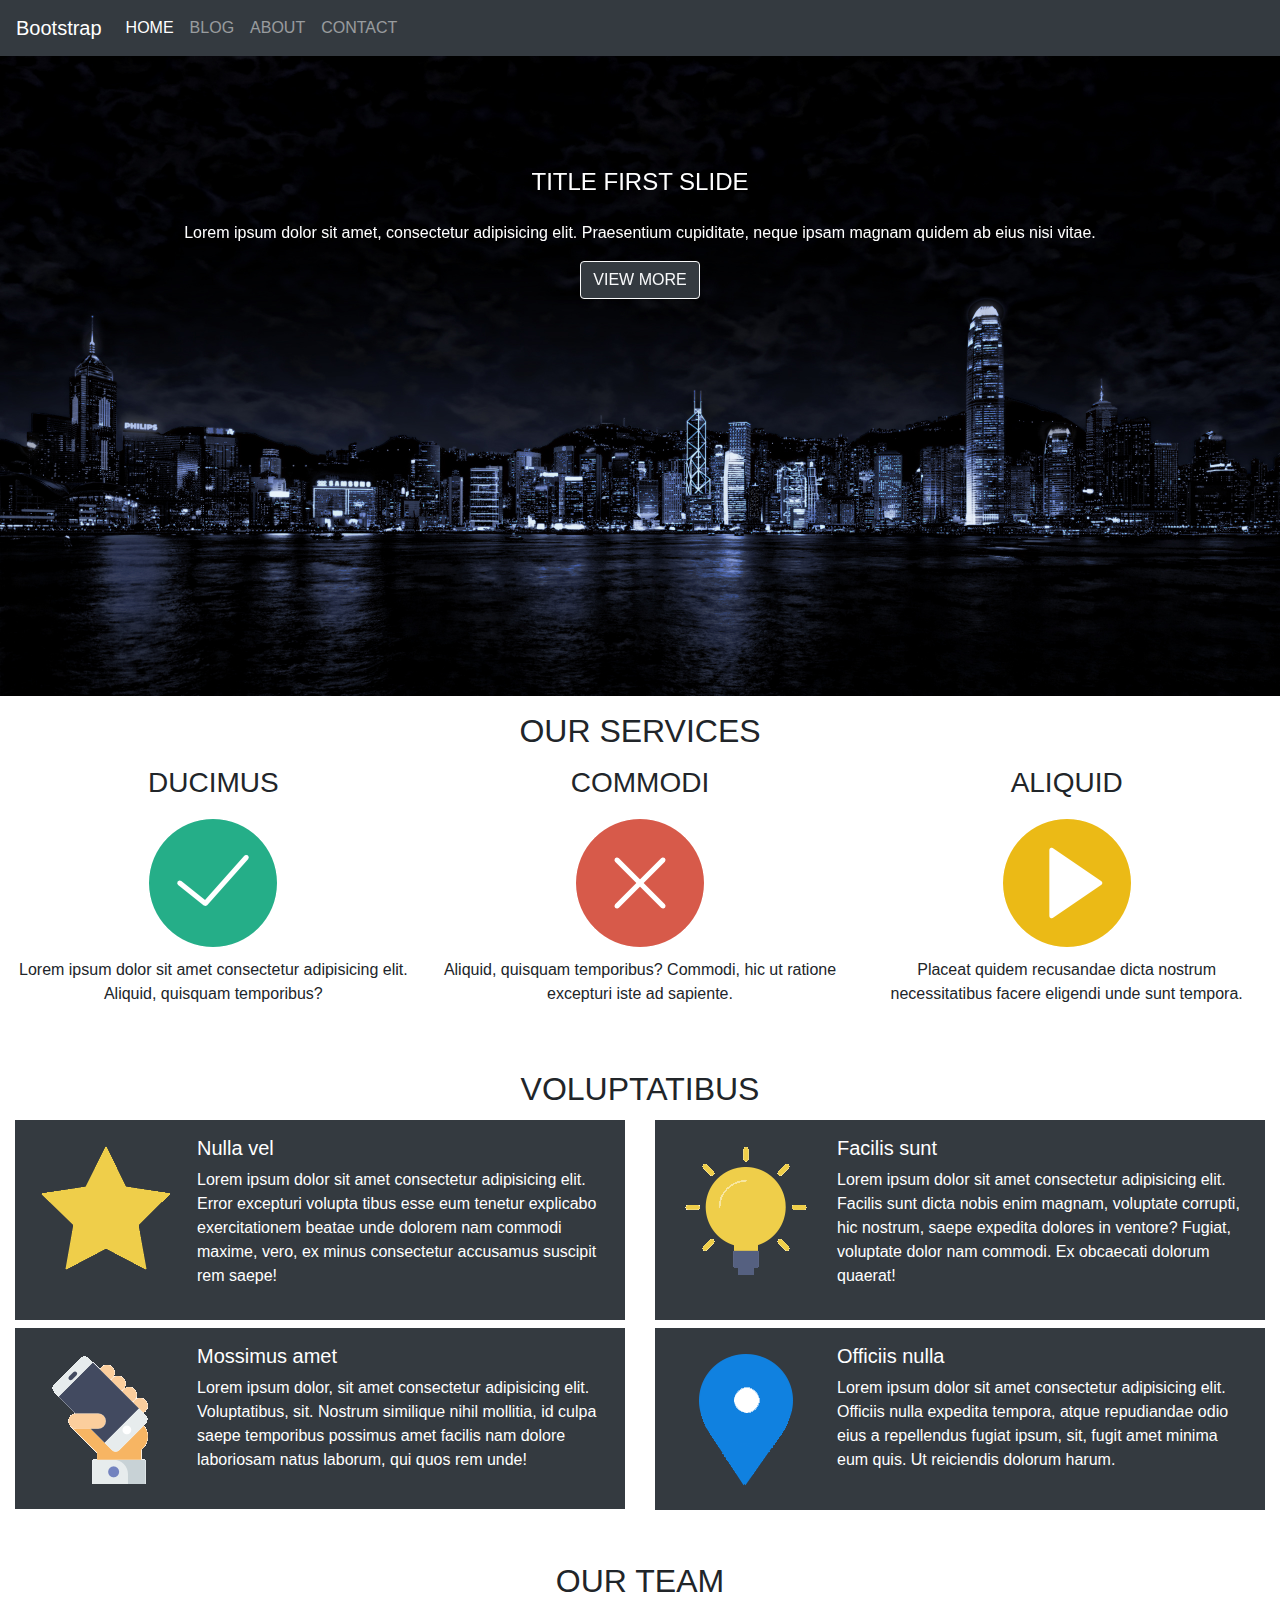
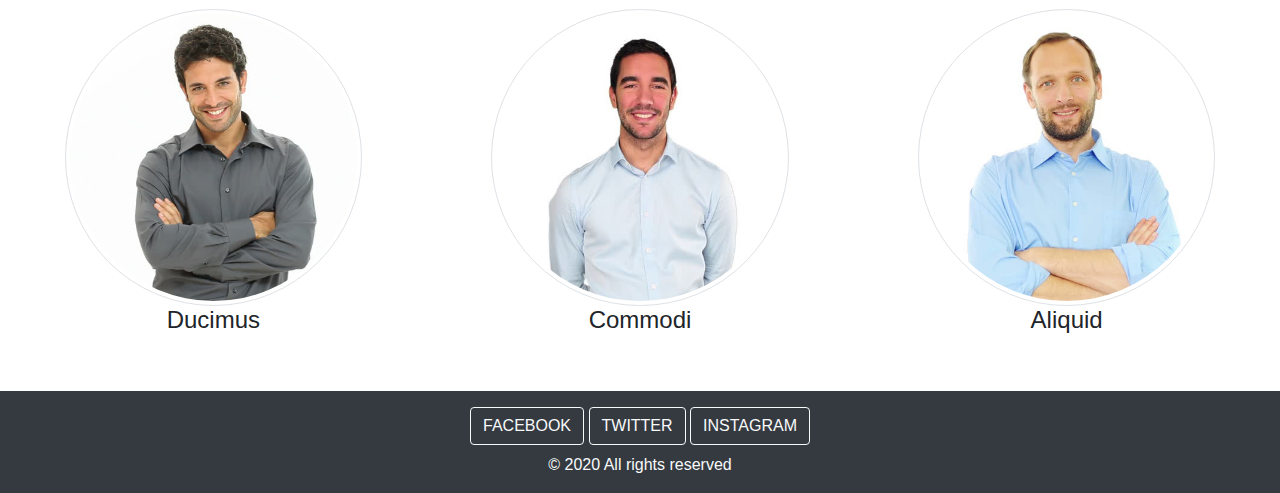
<file: bootstrap/practic_12_to_give/index.html>
<!DOCTYPE html>
<html lang="en">
<head>
    <meta charset="UTF-8">
    <meta name="viewport" content="width=device-width, initial-scale=1.0">
    <title>Bootstrap</title>
    <link rel="stylesheet" href="css/bootstrap.min.css">
    <!-- стилевой файл проекта подключаем после стилевого файла фреймворка -->
    <link rel="stylesheet" href="css/style.css">
</head>
<body>
<div class="container-fluid">
    <div class="row">
        <nav class="col navbar navbar-expand-md navbar-dark bg-dark">
            <a class="navbar-brand" href="#">Bootstrap</a>
            <button class="navbar-toggler" type="button" data-toggle="collapse" data-target="#navbar" aria-controls="navbar" aria-expanded="false" aria-label="navigation">
                <span class="navbar-toggler-icon"></span>
            </button>
            <div class="collapse navbar-collapse" id="navbar">
                <div class="navbar-nav text-uppercase">
                    <!-- добавляем класс active к пункту меню текущей страницы -->
                    <a class="nav-link active" href="#">Home</a>
                    <a class="nav-link" href="blog.html">Blog</a>
                    <a class="nav-link" href="about.html">About</a>
                    <a class="nav-link" href="contact.html">Contact</a>
                </div>
            </div>
        </nav>
        </div>
</div>

<div class="container-fluid"> 
    <div class="row header_bg">
    <div class="col pt-5">
    <div id="slides" class="carousel slide" data-ride="carousel">
        <div class="carousel-inner text-center text-white mt-md-5">
            <div class="carousel-item active">
                <h4 class="py-3 text-uppercase">Title first slide</h4>
                <p class="d-none d-sm-block">Lorem ipsum dolor sit amet, consectetur adipisicing elit. Praesentium cupiditate, neque ipsam magnam quidem ab eius nisi vitae.</p>
                <button class="btn btn-light text-light bg-dark text-uppercase">View More</button>
            </div>
            <div class="carousel-item">
                <h4 class="py-3 text-uppercase">Title second slide</h4>
                <p class="d-none d-sm-block">Praesentium cupiditate, neque ipsam magnam quidem ab eius nisi vitae. Obcaecati ducimus est facere nostrum in illo nihil a accusamus iusto.</p>
                <button class="btn btn-light text-light bg-dark text-uppercase">View More</button>
            </div>
            <div class="carousel-item">
                <h4 class="py-3 text-uppercase">Title third slide</h4>
                <p class="d-none d-sm-block">Obcaecati ducimus est facere nostrum in illo nihil a accusamus iusto. Lorem ipsum dolor sit amet, consectetur adipisicing elit.</p>
                <button class="btn btn-light text-light bg-dark text-uppercase">View More</button>
            </div>
        </div>
    </div>
    </div>
    </div>
</div>

<div class="container-fluid"> 
    <div class="row mt-3">
        <div class="col">
            <h2 class="text-center text-uppercase">Our services</h2>
        </div>
    </div>
    <div class="row row-cols-1 row-cols-md-3 mt-2">
    <div class="col text-center">
        <h3 class=" text-uppercase">Ducimus</h3>
        <img class="d-none d-md-block mx-auto" src="images/icon_01.png" alt="">
        <p>Lorem ipsum dolor sit amet consectetur adipisicing elit. Aliquid, quisquam temporibus? </p>
    </div>
    <div class="col text-center">
        <h3 class=" text-uppercase">Commodi</h3>
        <img class="d-none d-md-block mx-auto" src="images/icon_02.png" alt="">
        <p>Aliquid, quisquam temporibus? Commodi, hic ut ratione excepturi iste ad sapiente.</p>
    </div>
    <div class="col text-center">
        <h3 class=" text-uppercase">Aliquid</h3>
        <img class="d-none d-md-block mx-auto" src="images/icon_03.png" alt="">
        <p>Placeat quidem recusandae dicta nostrum necessitatibus facere eligendi unde sunt tempora.</p>
    </div>
    </div>
</div>

<div class="container-fluid mt-5"> 
    <div class="row">
        <div class="col">
            <h2 class="text-center text-uppercase">Voluptatibus</h2>
        </div>
    </div>
    <div class="row row-cols-1 row-cols-md-2">
    <div class="col">
        <div class="media bg-dark text-white p-3 my-1">
            <img src="images/icon_04.png" class="mr-3" alt="...">
            <div class="media-body">
              <h5 class="mt-0">Nulla vel</h5>
              <p>Lorem ipsum dolor sit amet consectetur adipisicing elit. Error excepturi volupta tibus esse eum tenetur explicabo exercitationem beatae unde dolorem nam commodi maxime, vero, ex minus consectetur accusamus suscipit rem saepe!</p>
            </div>
          </div>
    </div>
    <div class="col">
        <div class="media bg-dark text-white p-3 my-1">
            <img src="images/icon_05.png" class="mr-3" alt="...">
            <div class="media-body">
              <h5 class="mt-0">Facilis sunt</h5>
              <p>Lorem ipsum dolor sit amet consectetur adipisicing elit. Facilis sunt dicta nobis enim magnam, voluptate corrupti, hic nostrum, saepe expedita dolores in ventore? Fugiat, voluptate dolor nam commodi. Ex obcaecati dolorum quaerat!</p>
            </div>
          </div>
    </div>
    <div class="col">
        <div class="media bg-dark text-white p-3 my-1">
            <img src="images/icon_06.png" class="mr-3" alt="...">
            <div class="media-body">
              <h5 class="mt-0">Mossimus amet</h5>
              <p>Lorem ipsum dolor, sit amet consectetur adipisicing elit. Voluptatibus, sit. Nostrum similique nihil mollitia, id culpa saepe temporibus possimus amet facilis nam dolore laboriosam natus laborum, qui quos rem unde!</p>
            </div>
          </div>
    </div>
    <div class="col">
        <div class="media bg-dark text-white p-3 my-1">
            <img src="images/icon_07.png" class="mr-3" alt="...">
            <div class="media-body">
              <h5 class="mt-0">Officiis nulla</h5>
              <p>Lorem ipsum dolor sit amet consectetur adipisicing elit. Officiis nulla expedita tempora, atque repudiandae odio eius a repellendus fugiat ipsum, sit, fugit amet minima eum quis. Ut reiciendis dolorum harum.</p>
            </div>
          </div>
    </div>
    </div>
</div>

<div class="container-fluid mt-5"> 
    <div class="row">
        <div class="col">
            <h2 class="text-center text-uppercase">Our team</h2>
        </div>
    </div>
    <div class="row row-cols-3">
    <div class="col text-center">
        <img src="images/persona-1.jpg" class="img-thumbnail w-75 rounded-circle" alt="">
        <h4>Ducimus</h4>
    </div>
    <div class="col text-center">
        <img src="images/persona-2.jpg" class="img-thumbnail w-75 rounded-circle" alt="">
        <h4>Commodi</h4>
    </div>
    <div class="col text-center">
        <img src="images/persona-3.jpg" class="img-thumbnail w-75 rounded-circle" alt="">
        <h4>Aliquid</h4>
    </div>
    </div>
</div>

<footer class="container-fluid mt-5 pt-3 bg-dark"> 
    <div class="row row-cols-1">
    <div class="col">
        <div class="text-center">
            <a href="#" class="btn btn-light text-light bg-dark text-uppercase">Facebook</a>
            <a href="#" class="btn btn-light text-light bg-dark text-uppercase">Twitter</a>
            <a href="#" class="btn btn-light text-light bg-dark text-uppercase">Instagram</a>
        </div>
    </div>
    <div class="col text-center text-light mt-2">
        <p>&copy; 2020 All rights reserved</p>
    </div>
    </div>
</footer>

  
    <script src="https://code.jquery.com/jquery-3.5.1.slim.min.js"></script>
    <script src="https://cdn.jsdelivr.net/npm/popper.js@1.16.0/dist/umd/popper.min.js"></script>
    <script src="js/bootstrap.min.js"></script>
</body>
</html>
</file>
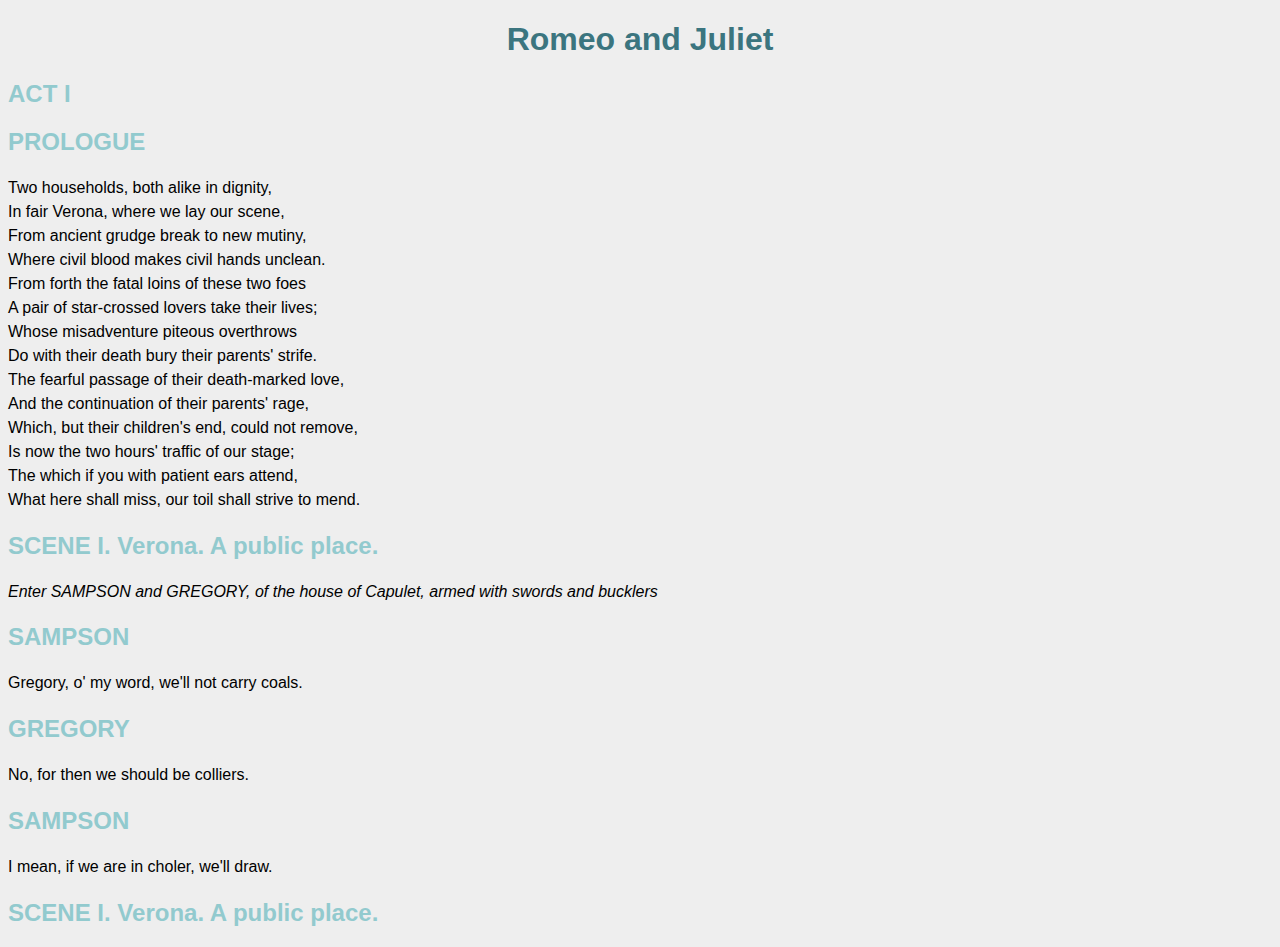
<file: less1-2/task1/index.html>
<!DOCTYPE html>
<html lang="en">

<head>
   <meta charset="UTF-8">
   <meta name="viewport" content="width=device-width, initial-scale=1.0">
   <title>Romeo and Juliet</title>
   <link rel="stylesheet" href="css/style.css">

</head>

<body>
   <h1>Romeo and Juliet</h1>
   <h2>ACT I</h2>
   <h2>PROLOGUE</h2>
   <p>
      Two households, both alike in dignity,<br>
      In fair Verona, where we lay our scene,<br>
      From ancient grudge break to new mutiny,<br>
      Where civil blood makes civil hands unclean. <br>
      From forth the fatal loins of these two foes <br>
      A pair of star-crossed lovers take their lives; <br>
      Whose misadventure piteous overthrows <br>
      Do with their death bury their parents' strife. <br>
      The fearful passage of their death-marked love, <br>
      And the continuation of their parents' rage, <br>
      Which, but their children's end, could not remove, <br>
      Is now the two hours' traffic of our stage; <br>
      The which if you with patient ears attend, <br>
      What here shall miss, our toil shall strive to mend.
   </p>

   <h2>SCENE I. Verona. A public place.</h2>
   <p><i>Enter SAMPSON and GREGORY, of the house of Capulet, armed with swords and bucklers</i></p>
   <h2>SAMPSON</h2>
   <p>Gregory, o' my word, we'll not carry coals.</p>
   <h2>GREGORY</h2>
   <p>No, for then we should be colliers.</p>
   <h2>SAMPSON</h2>
   <p>I mean, if we are in choler, we'll draw.</p>
   <h2>SCENE I. Verona. A public place.</h2>

</body>

</html>
</file>
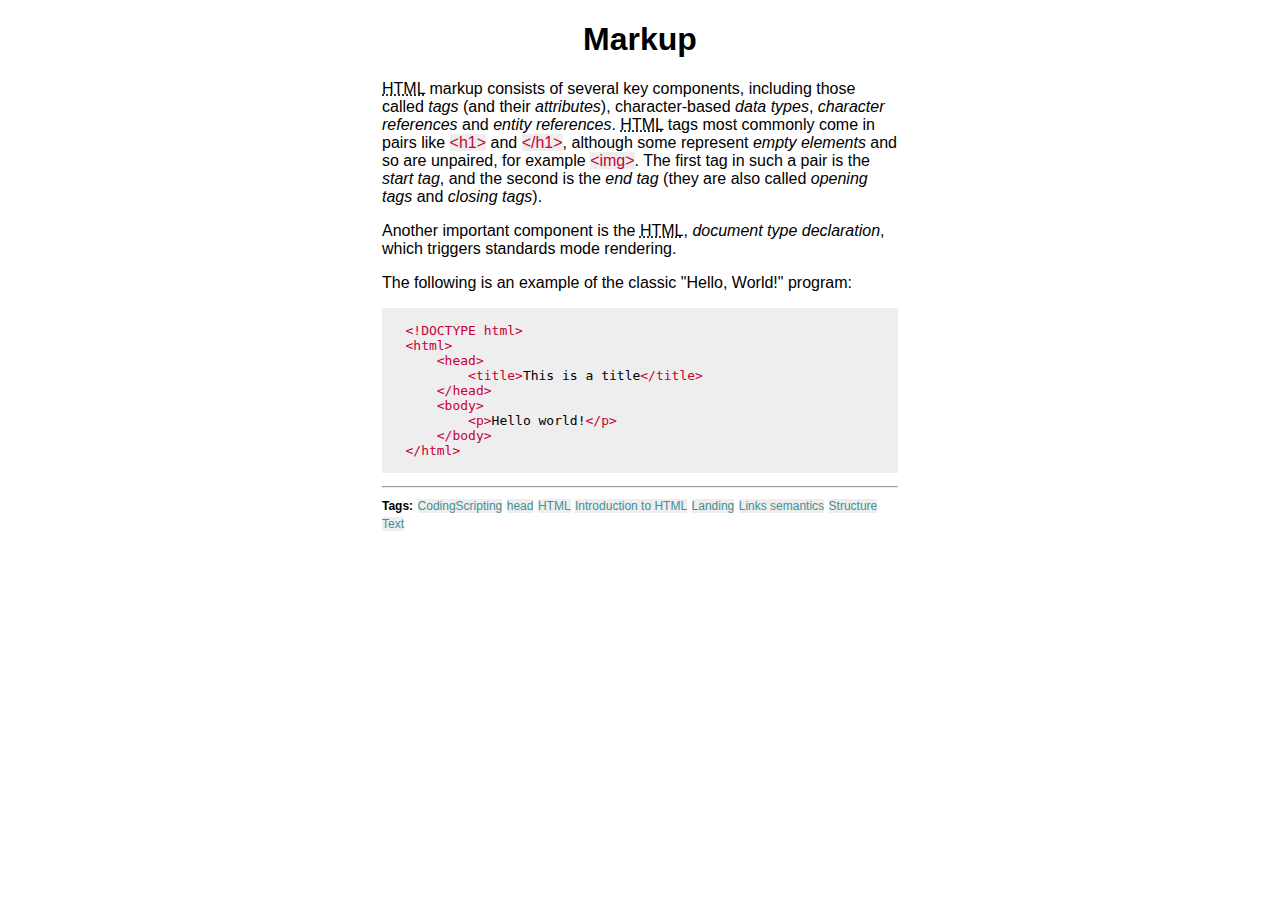
<file: less1-2/task2/index.html>
<!DOCTYPE html>
<html lang="en">

<head>
   <meta charset="UTF-8">
   <meta name="viewport" content="width=device-width, initial-scale=1.0">
   <title>HTML Tutorial</title>
   <link rel="stylesheet" href="css/style.css">

</head>

<body>
   <h1>Markup</h1>
   <p><span class="term">HTML</span> markup consists of several key components, including those called <i>tags</i>
      (and their <i>attributes</i>), character-based <i>data types</i>, <i>character references</i> and <i>entity
         references</i>.
      <span class="term">HTML</span> tags most commonly come in pairs like <span>&lt;h1&gt;</span> and
      <span>&lt;/h1&gt;</span>, although some represent <i>empty elements</i> and so are unpaired, for example
      <span>&lt;img&gt;</span>.
      The first tag in such a pair is the <i>start tag</i>, and the second is the <i>end tag</i> (they are also called
      <i>opening tags</i> and <i>closing tags</i>).
   </p>
   <p>Another important component is the <span class="term">HTML</span>, <i>document type declaration</i>, which
      triggers standards mode rendering.</p>
   <p>The following is an example of the classic "Hello, World!" program:</p>

   <pre><code>
   &lt;!DOCTYPE html&gt;
   &lt;html&gt;
       &lt;head&gt;
           &lt;title&gt;<span class="text">This is a title</span>&lt;/title&gt;
       &lt;/head&gt;
       &lt;body&gt;
           &lt;p&gt;<span class="text">Hello world!</span>&lt;/p&gt;
       &lt;/body&gt;
   &lt;/html&gt;
      </code></pre>
   <hr>
   <span class="tagLabel"><b>Tags:</b></span>
   <span class="tagItem">CodingScripting</span>
   <span class="tagItem">head</span>
   <span class="tagItem">HTML</span>
   <span class="tagItem">Introduction to HTML</span>
   <span class="tagItem">Landing</span>
   <span class="tagItem">Links semantics</span>
   <span class="tagItem">Structure</span>
   <span class="tagItem">Text</span>
</body>

</html>
</file>
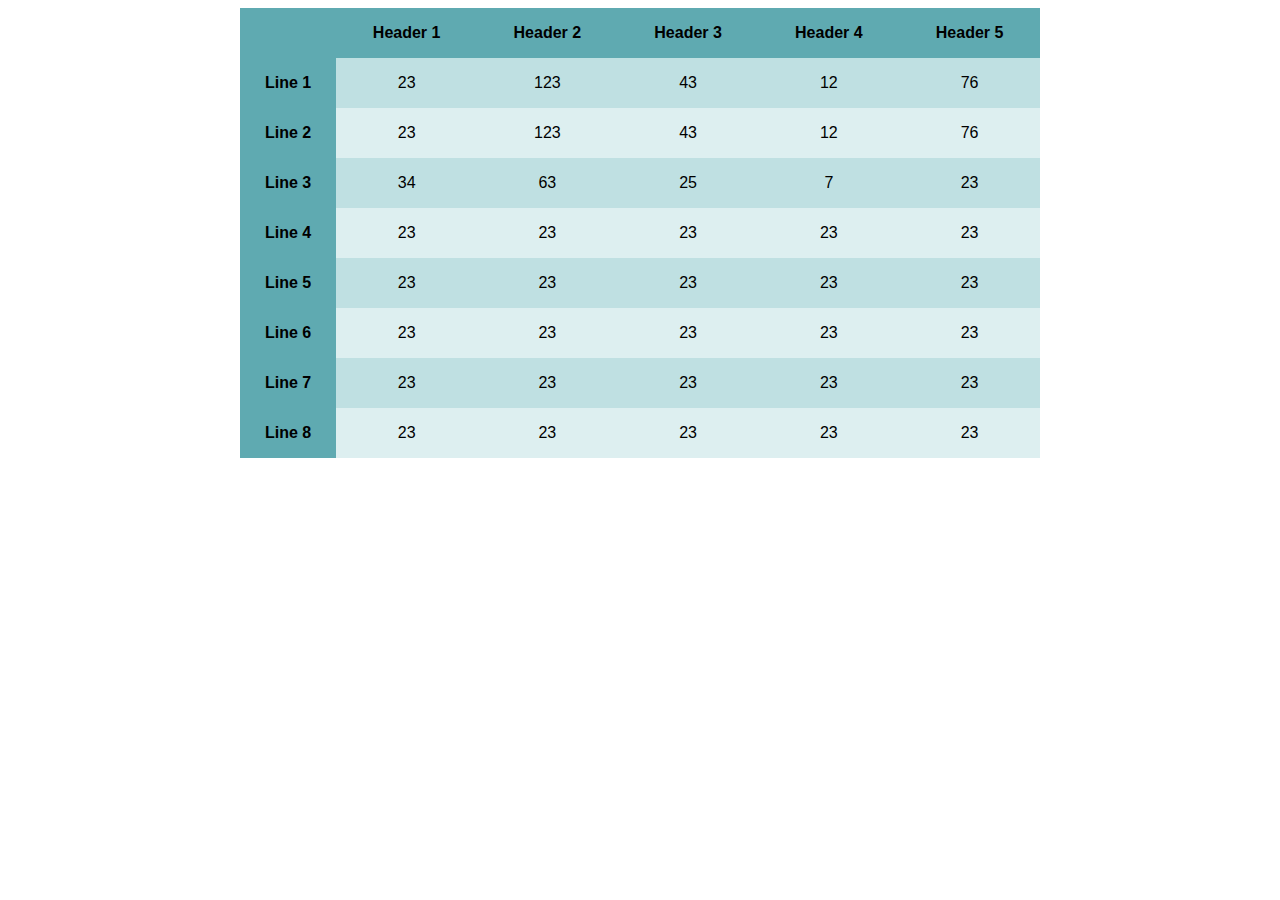
<file: less3/task1_part1/index.html>
<!DOCTYPE html>
<html lang="en">

<head>
   <meta charset="UTF-8">
   <meta name="viewport" content="width=device-width, initial-scale=1.0">
   <title>Table</title>
   <link rel="stylesheet" href="style.css">
</head>

<body>
   <table>
      <colgroup>
         <col class="column1">
         <col class="column2">
         <col class="column3">
         <col class="column4">
         <col class="column5">
         <col class="column6">
      </colgroup>
      <thead>
         <tr>
            <th></th>
            <th>Header 1</th>
            <th>Header 2</th>
            <th>Header 3</th>
            <th>Header 4</th>
            <th>Header 5</th>
         </tr>
      </thead>
      <tbody>
         <tr>
            <th>Line 1</th>
            <td><span>23</span></td>
            <td><span>123</span></td>
            <td><span>43</span></td>
            <td><span>12</span></td>
            <td><span>76</span></td>
         </tr>
         <tr>
            <th>Line 2</th>
            <td><span>23</span></td>
            <td><span>123</span></td>
            <td><span>43</span></td>
            <td><span>12</span></td>
            <td><span>76</span></td>
         </tr>
         <tr>
            <th>Line 3</th>
            <td><span>34</span></td>
            <td><span>63</span></td>
            <td><span>25</span></td>
            <td><span>7</span></td>
            <td><span>23</span></td>
         </tr>
         <tr>
            <th>Line 4</th>
            <td><span>23</span></td>
            <td><span>23</span></td>
            <td><span>23</span></td>
            <td><span>23</span></td>
            <td><span>23</span></td>
         </tr>
         <tr>
            <th>Line 5</th>
            <td><span>23</span></td>
            <td><span>23</span></td>
            <td><span>23</span></td>
            <td><span>23</span></td>
            <td><span>23</span></td>
         </tr>
         <tr>
            <th>Line 6</th>
            <td><span>23</span></td>
            <td><span>23</span></td>
            <td><span>23</span></td>
            <td><span>23</span></td>
            <td><span>23</span></td>
         </tr>
         <tr>
            <th>Line 7</th>
            <td><span>23</span></td>
            <td><span>23</span></td>
            <td><span>23</span></td>
            <td><span>23</span></td>
            <td><span>23</span></td>
         </tr>
         <tr>
            <th>Line 8</th>
            <td><span>23</span></td>
            <td><span>23</span></td>
            <td><span>23</span></td>
            <td><span>23</span></td>
            <td><span>23</span></td>
         </tr>
      </tbody>
   </table>
</body>

</html>
</file>
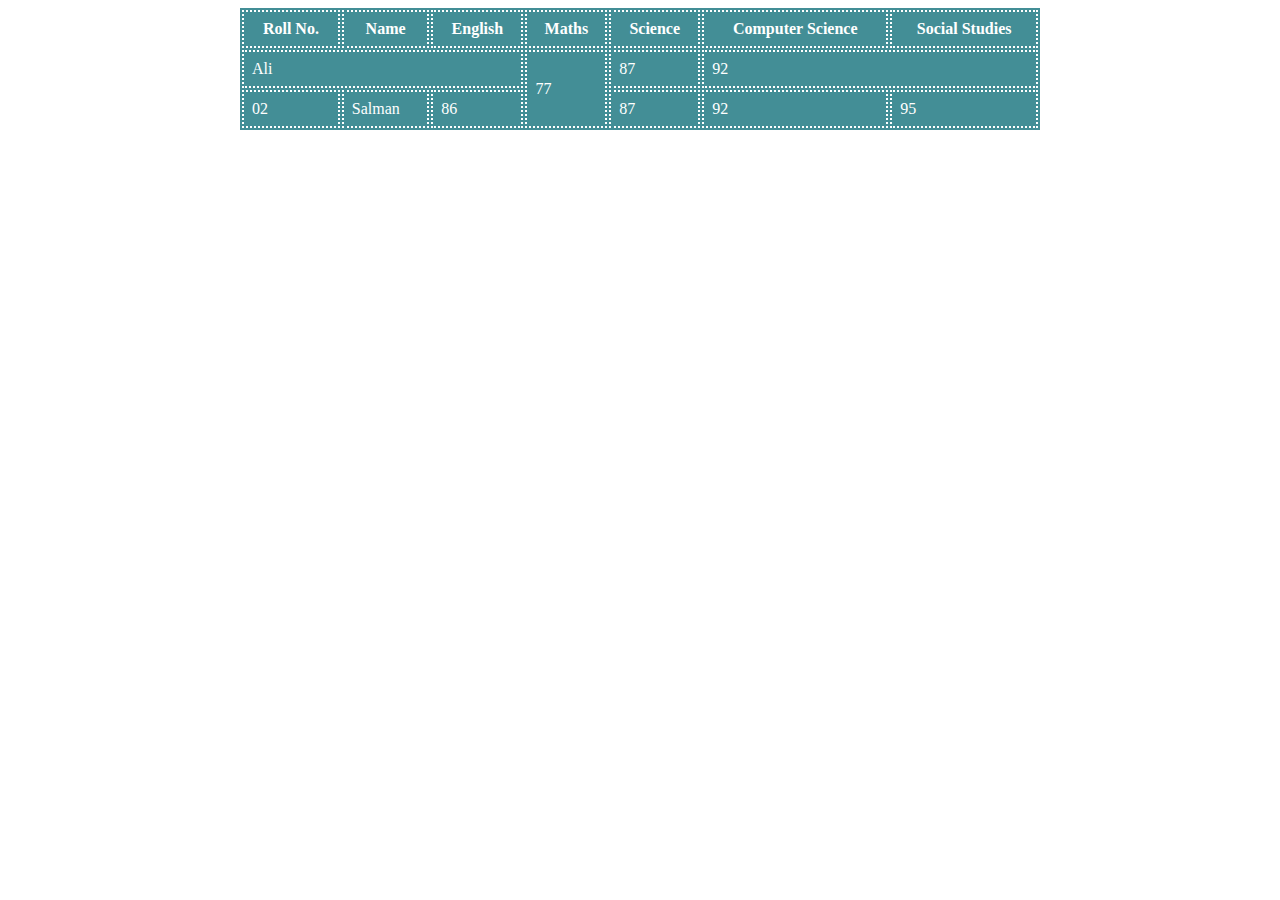
<file: less3/task1_part2/index.html>
<!DOCTYPE html>
<html lang="en">

<head>
   <meta charset="UTF-8">
   <meta name="viewport" content="width=device-width, initial-scale=1.0">
   <title>Table</title>
   <link rel="stylesheet" href="style.css">
</head>

<body>
   <table>
      <thead>
         <tr>
            <th>Roll No.</th>
            <th>Name</th>
            <th>English</th>
            <th>Maths</th>
            <th>Science</th>
            <th>Computer Science</th>
            <th>Social Studies</th>
         </tr>
      </thead>
      <tr>
         <td colspan="3">Ali</td>
         <td rowspan="3">77</td>
         <td>87</td>
         <td colspan="3">92</td>
      </tr>
      <tr>
         <td>02</td>
         <td>Salman</td>
         <td>86</td>
         <td>87</td>
         <td>92</td>
         <td>95</td>
      </tr>
   </table>
</body>

</html>
</file>
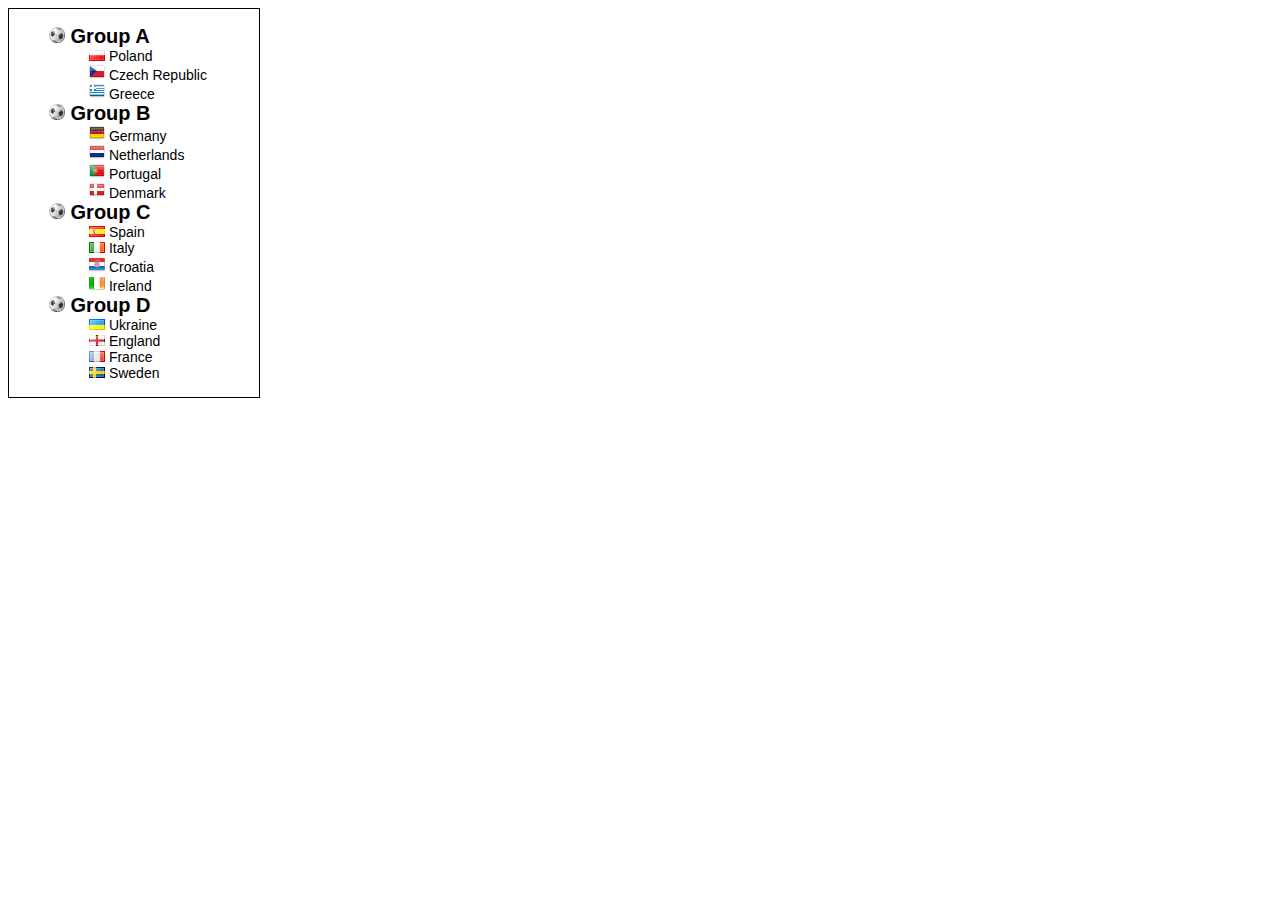
<file: less3/task2/index.html>
<!DOCTYPE html>
<html lang="en">

<head>
   <meta charset="UTF-8">
   <meta name="viewport" content="width=device-width, initial-scale=1.0">
   <title>Football</title>
   <link rel="stylesheet" href="style.css">

</head>

<body>
   <div class="div">
      <ul>
         <li class="title"> <img src="ico/football.png" alt="ball"> Group A
            <ul>
               <li> <img src="ico/flags/poland.png" alt="flag"> Poland </li>
               <li> <img src="ico/flags/czech.png" alt="flag"> Czech Republic </li>
               <li> <img src="ico/flags/greece.png" alt="flag"> Greece </li>
            </ul>
         </li>
         <li class="title"> <img src="ico/football.png" alt="ball"> Group B
            <ul>
               <li> <img src="ico/flags/germany.png" alt="flag"> Germany </li>
               <li> <img src="ico/flags/netherlands.png" alt="flag"> Netherlands </li>
               <li> <img src="ico/flags/portugal.png" alt="flag"> Portugal </li>
               <li> <img src="ico/flags/denmark.png" alt="flag"> Denmark </li>
            </ul>
         </li>
         <li class="title"> <img src="ico/football.png" alt="ball"> Group C
            <ul>
               <li> <img src="ico/flags/spain.png" alt="flag"> Spain </li>
               <li> <img src="ico/flags/italy.png" alt="flag"> Italy </li>
               <li> <img src="ico/flags/croatia.png" alt="flag"> Croatia </li>
               <li> <img src="ico/flags/ireland.png" alt="flag"> Ireland </li>
            </ul>
         </li>
         <li class="title"> <img src="ico/football.png" alt="ball"> Group D
            <ul>
               <li> <img src="ico/flags/ukraine.png" alt="flag"> Ukraine </li>
               <li> <img src="ico/flags/england.png" alt="flag"> England </li>
               <li> <img src="ico/flags/france.png" alt="flag"> France </li>
               <li> <img src="ico/flags/sweden.png" alt="flag"> Sweden </li>
            </ul>
         </li>
      </ul>

   </div>
</body>

</html>
</file>
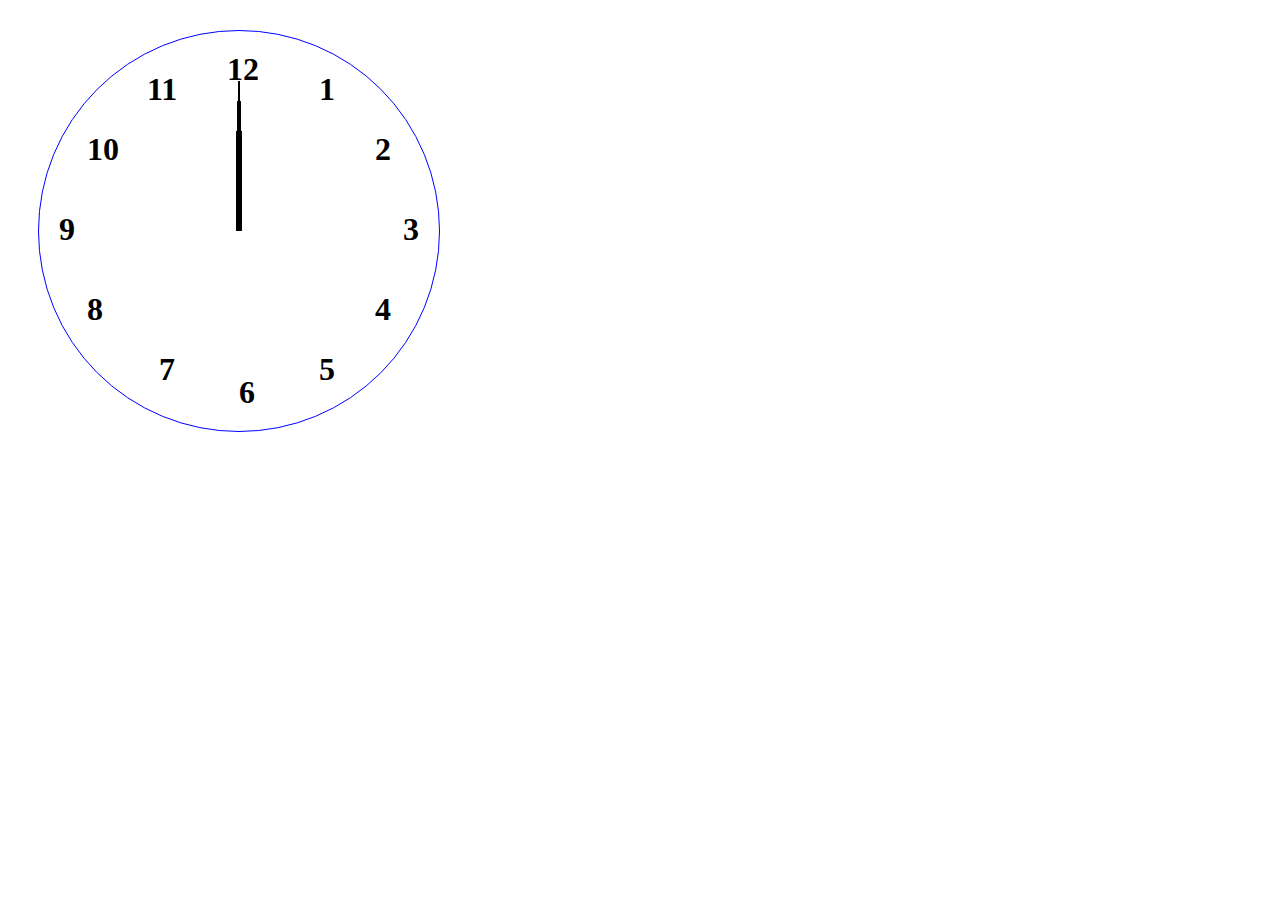
<file: less5-6/task2/index.html>
<!DOCTYPE html>
<html lang="en">

<head>
   <meta charset="UTF-8">
   <meta name="viewport" content="width=device-width, initial-scale=1.0">
   <title>Clock</title>
   <link rel="stylesheet" href="style.css">
</head>

<body>
   <div class="clock">
      <div class="h12">12</div>
      <div class="h1">1</div>
      <div class="h2">2</div>
      <div class="h3">3</div>
      <div class="h4">4</div>
      <div class="h5">5</div>
      <div class="h6">6</div>
      <div class="h7">7</div>
      <div class="h8">8</div>
      <div class="h9">9</div>
      <div class="h10">10</div>
      <div class="h11">11</div>
      <div class="hourHand"></div>
      <div class="minuteHand"></div>
      <div class="secondHand"></div>
   </div>
</body>

</html>
</file>
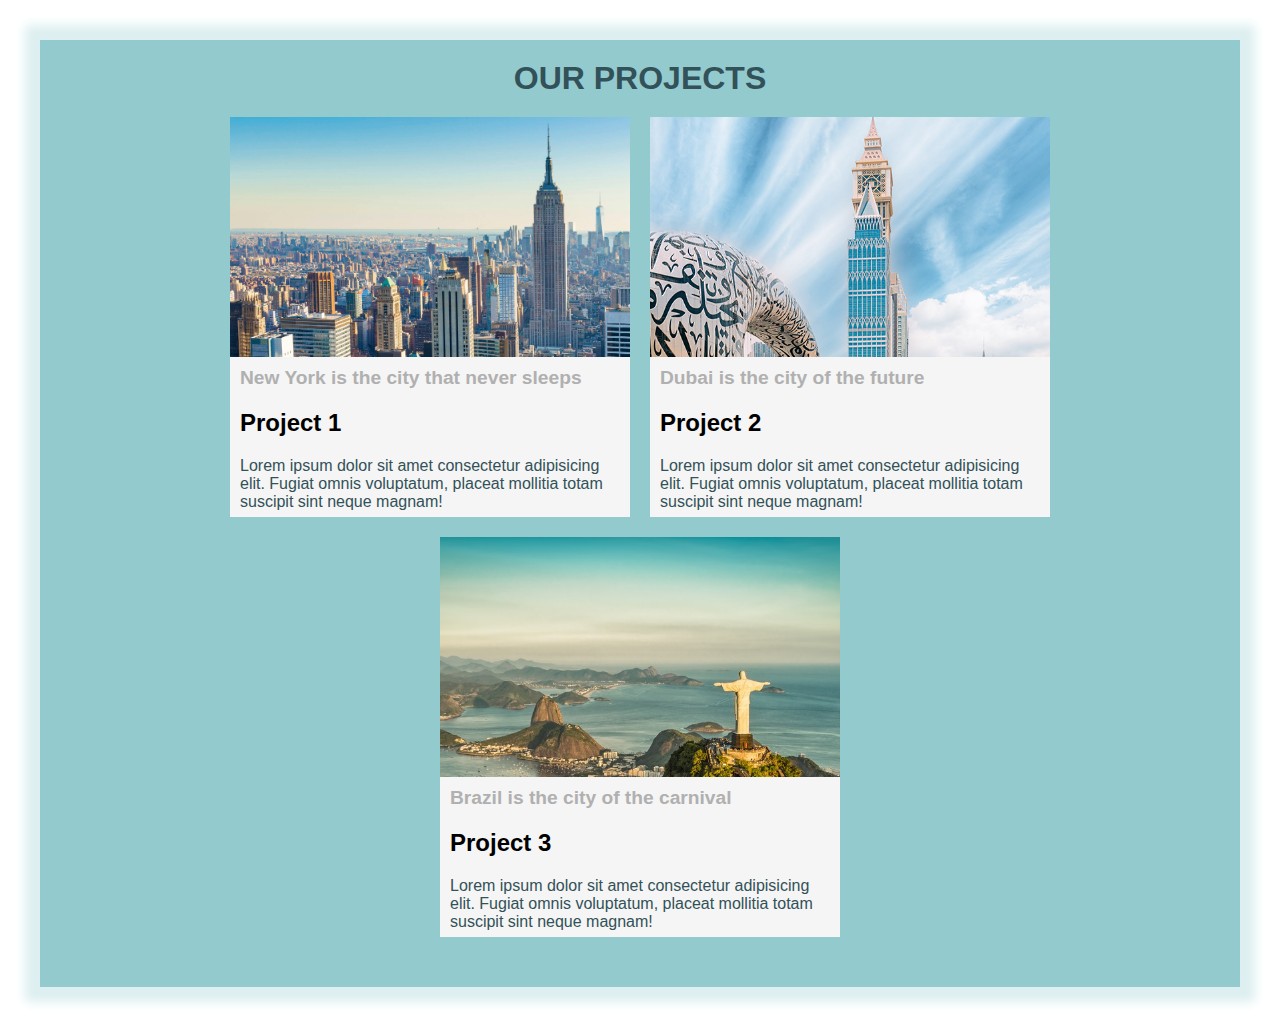
<file: less7-8/task2/index.html>
<!DOCTYPE html>
<html lang="en">

<head>
   <meta charset="UTF-8">
   <meta name="viewport" content="width=device-width, initial-scale=1.0">
   <link rel="stylesheet" href="style.css">
   <title>Task2</title>
</head>

<body>
   <main class="wrap">
      <section id="projects">
         <h1>Our Projects</h1>
         <div class="container">
            <div class="card">
               <img src="assets/NewYork.jpg" alt="" class="cardImg">
               <div class="column">
                  <h3>New York is the city that never sleeps</h3>
                  <h2>Project 1</h2>
                  <p>Lorem ipsum dolor sit amet consectetur adipisicing elit. Fugiat omnis voluptatum, placeat mollitia
                     totam suscipit sint neque magnam!</p><br>
                  <p>Harum illum placeat necessitatibus. Doloribus magni excepturi
                     laborum, esse reprehenderit nostrum placeat.</p>
               </div>
            </div>
            <div class="card">
               <img src="assets/Dubai.jpg" alt="" class="cardImg">
               <div class="column">
                  <h3>Dubai is the city of the future</h3>
                  <h2>Project 2</h2>
                  <p>Lorem ipsum dolor sit amet consectetur adipisicing elit. Fugiat omnis voluptatum, placeat mollitia
                     totam suscipit sint neque magnam!</p><br>
                  <p>Harum illum placeat necessitatibus. Doloribus magni excepturi
                     laborum, esse reprehenderit nostrum placeat.</p>
               </div>
            </div>
            <div class="card">
               <img src="assets/Brazil.jpg" alt="" class="cardImg">
               <div class="column">
                  <h3>Brazil is the city of the carnival</h3>
                  <h2>Project 3</h2>
                  <p>Lorem ipsum dolor sit amet consectetur adipisicing elit. Fugiat omnis voluptatum, placeat mollitia
                     totam suscipit sint neque magnam!</p><br>
                  <p>Harum illum placeat necessitatibus. Doloribus magni excepturi
                     laborum, esse reprehenderit nostrum placeat.</p>
               </div>
            </div>
         </div>
      </section>
   </main>
</body>

</html>
</file>
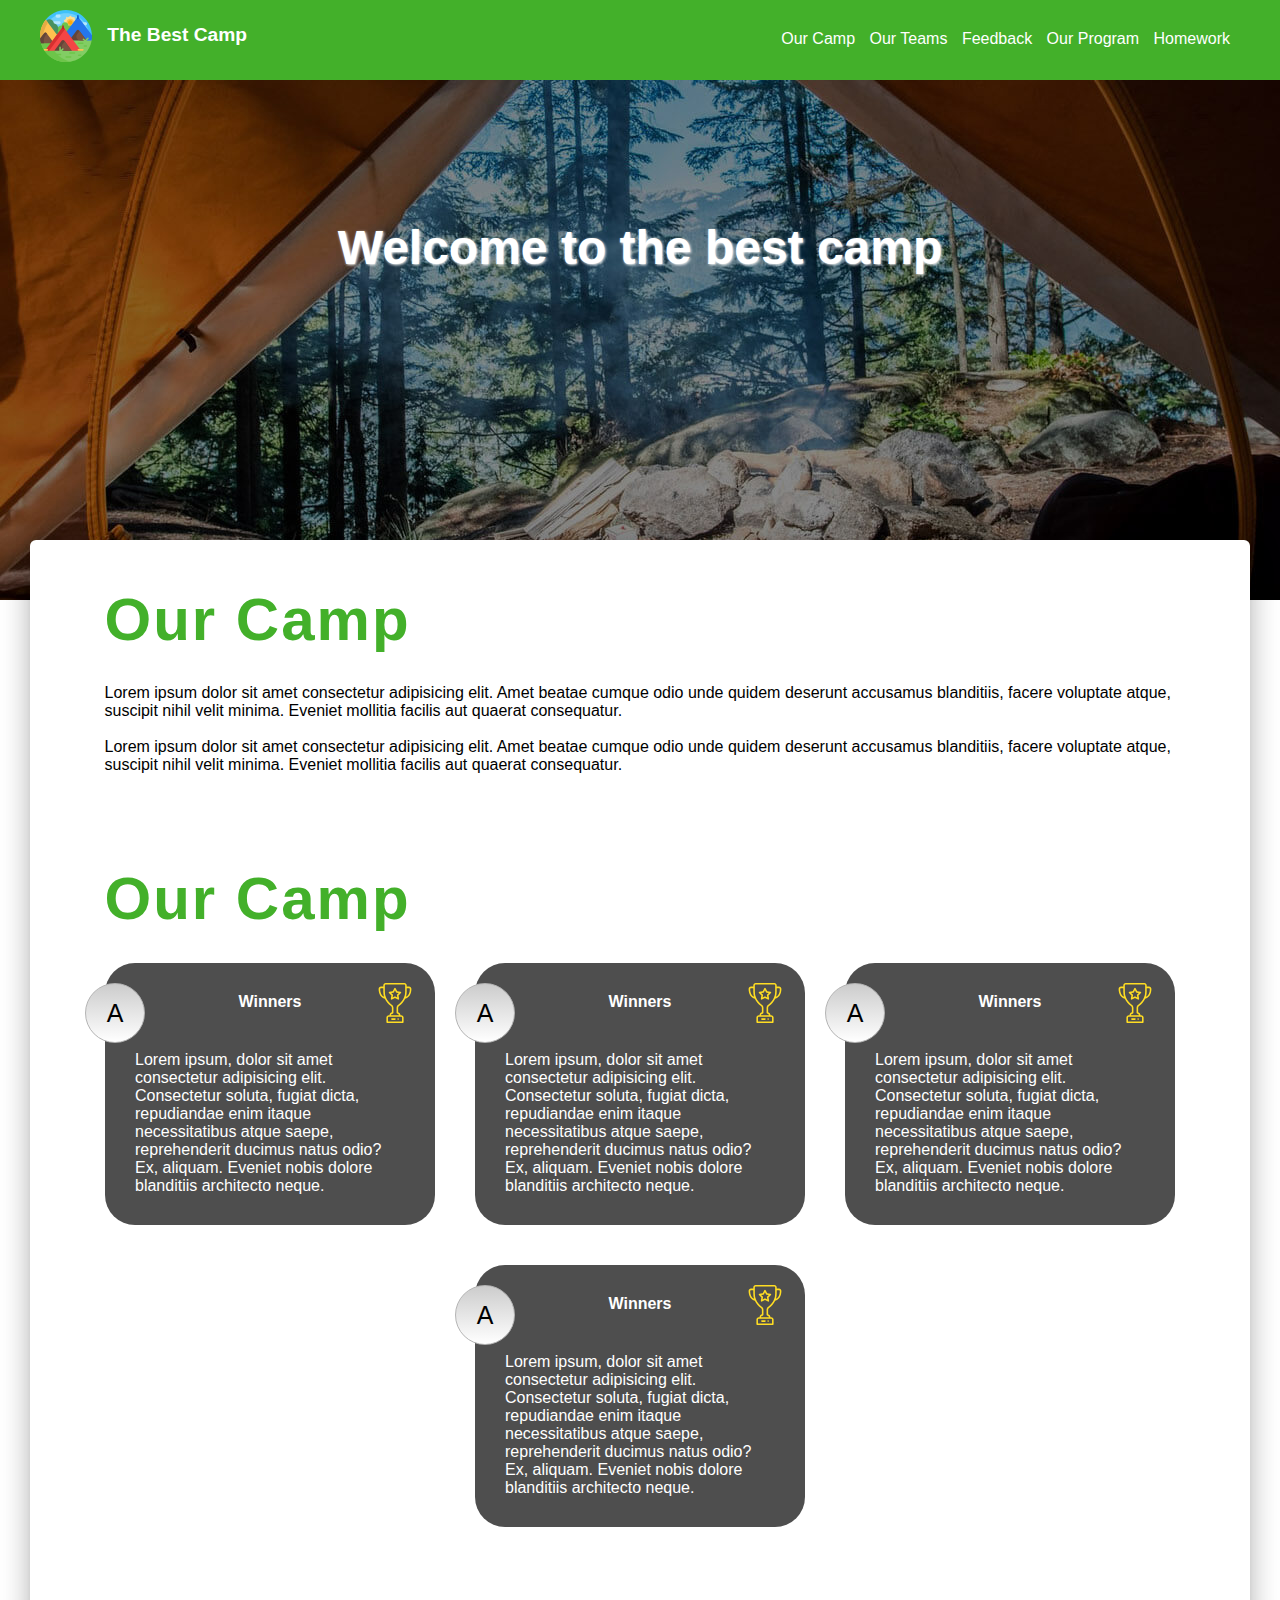
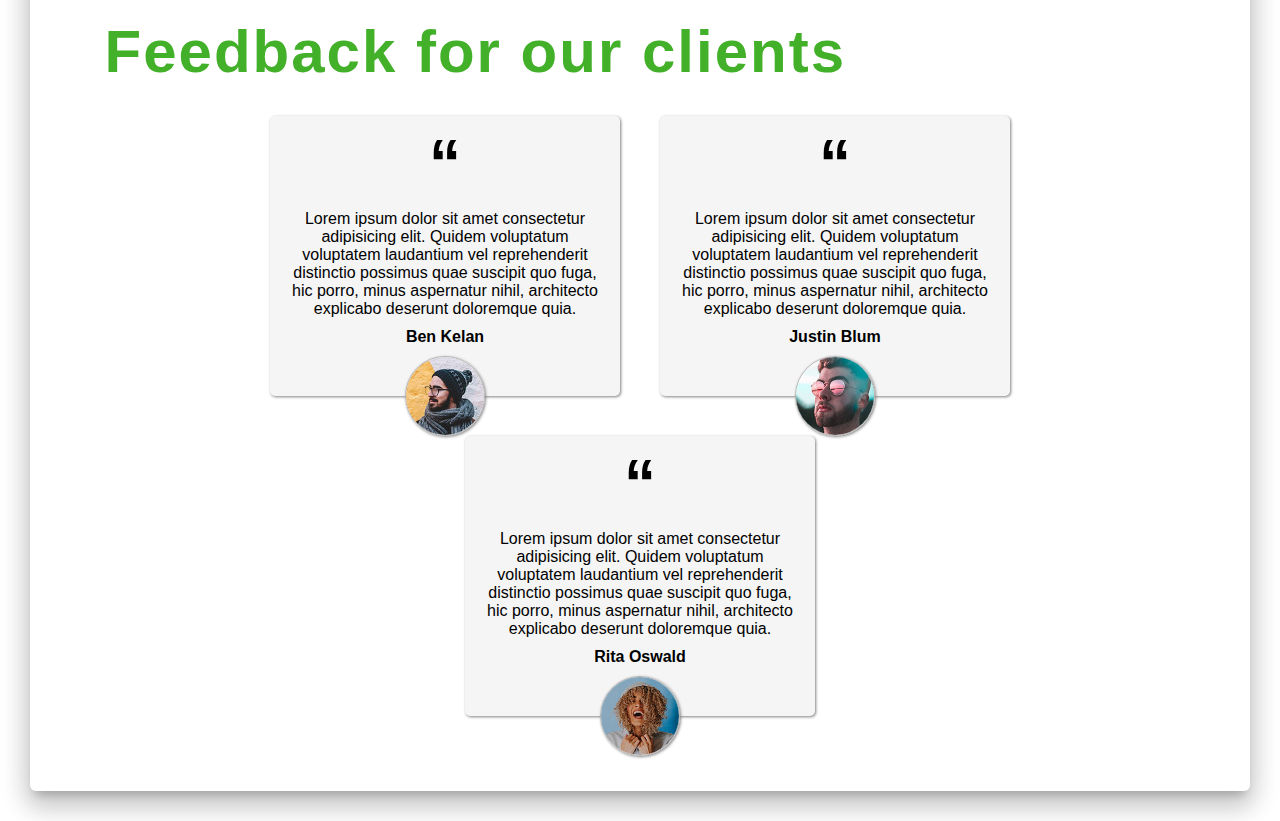
<file: less7-8/task3/landing/index.html>
<!DOCTYPE html>
<html lang="en">

<head>
    <meta charset="UTF-8">
    <meta name="viewport" content="width=device-width, initial-scale=1.0">
    <title>Our camp</title>
    <link rel="stylesheet" href="css/style.css">
</head>

<body>
    <header>
        <nav>
            <div class="logo">
                <img src="images/logo.svg" alt="logo">
                The Best Camp
            </div>
            <ul>
                <li><a href="#about">Our Camp</a></li>
                <li><a href="#teams">Our Teams</a></li>
                <li><a href="#">Feedback</a></li>
                <li><a href="#">Our Program</a></li>
                <li><a href="#">Homework</a></li>
            </ul>
        </nav>
        <h1>Welcome to the best camp</h1>
    </header>
    <main class="wrap">
        <section id="about">
            <h2>Our Camp</h2>
            <p>Lorem ipsum dolor sit amet consectetur adipisicing elit. Amet beatae cumque odio unde quidem deserunt
                accusamus blanditiis, facere voluptate atque, suscipit nihil velit minima. Eveniet mollitia facilis aut
                quaerat consequatur.</p>
            <br>
            <p>Lorem ipsum dolor sit amet consectetur adipisicing elit. Amet beatae cumque odio unde quidem deserunt
                accusamus blanditiis, facere voluptate atque, suscipit nihil velit minima. Eveniet mollitia facilis aut
                quaerat consequatur.</p>
        </section>
        <section id="teams">
            <h2>Our Camp</h2>
            <div class="teamContainer">
                <div class="teamCard">
                    <h3>Winners</h3>
                    <p>Lorem ipsum, dolor sit amet consectetur adipisicing elit. Consectetur soluta, fugiat dicta,
                        repudiandae enim itaque necessitatibus atque saepe, reprehenderit ducimus natus odio? Ex,
                        aliquam. Eveniet nobis dolore blanditiis architecto neque.</p>
                    <img class="cardIco" src="images/icons/award.svg" alt="">
                    <div class="labelCircle">A</div>
                </div>
                <div class="teamCard">
                    <h3>Winners</h3>
                    <p>Lorem ipsum, dolor sit amet consectetur adipisicing elit. Consectetur soluta, fugiat dicta,
                        repudiandae enim itaque necessitatibus atque saepe, reprehenderit ducimus natus odio? Ex,
                        aliquam. Eveniet nobis dolore blanditiis architecto neque.</p>
                    <img class="cardIco" src="images/icons/award.svg" alt="">
                    <div class="labelCircle">A</div>
                </div>
                <div class="teamCard">
                    <h3>Winners</h3>
                    <p>Lorem ipsum, dolor sit amet consectetur adipisicing elit. Consectetur soluta, fugiat dicta,
                        repudiandae enim itaque necessitatibus atque saepe, reprehenderit ducimus natus odio? Ex,
                        aliquam. Eveniet nobis dolore blanditiis architecto neque.</p>
                    <img class="cardIco" src="images/icons/award.svg" alt="">
                    <div class="labelCircle">A</div>
                </div>
                <div class="teamCard">
                    <h3>Winners</h3>
                    <p>Lorem ipsum, dolor sit amet consectetur adipisicing elit. Consectetur soluta, fugiat dicta,
                        repudiandae enim itaque necessitatibus atque saepe, reprehenderit ducimus natus odio? Ex,
                        aliquam. Eveniet nobis dolore blanditiis architecto neque.</p>
                    <img class="cardIco" src="images/icons/award.svg" alt="">
                    <div class="labelCircle">A</div>
                </div>
            </div>
        </section>
        <section id="feedback">
            <h2>Feedback for our clients</h2>
            <div class="feedbackContainer">
                <div class="feedbackCard">
                    <h4>&ldquo;</h4>
                    <p>Lorem ipsum dolor sit amet consectetur adipisicing elit. Quidem voluptatum voluptatem laudantium
                        vel reprehenderit distinctio possimus quae suscipit quo fuga, hic porro, minus aspernatur nihil,
                        architecto explicabo deserunt doloremque quia.</p>
                    <h3>Ben Kelan</h3>
                    <div class="authorCircle">
                        <img src="images/author1.jpg" alt="" class="feedbackIco">
                    </div>
                </div>
                <div class="feedbackCard">
                    <h4>&ldquo;</h4>
                    <p>Lorem ipsum dolor sit amet consectetur adipisicing elit. Quidem voluptatum voluptatem laudantium
                        vel
                        reprehenderit distinctio possimus quae suscipit quo fuga, hic porro, minus aspernatur nihil,
                        architecto
                        explicabo deserunt doloremque quia.</p>
                    <h3>Justin Blum</h3>
                    <div class="authorCircle">
                        <img src="images/author2.jpg" alt="" class="feedbackIco">
                    </div>
                </div>
                <div class="feedbackCard">
                    <h4>&ldquo;</h4>
                    <p>Lorem ipsum dolor sit amet consectetur adipisicing elit. Quidem voluptatum voluptatem laudantium
                        vel
                        reprehenderit distinctio possimus quae suscipit quo fuga, hic porro, minus aspernatur nihil,
                        architecto
                        explicabo deserunt doloremque quia.</p>
                    <h3>Rita Oswald</h3>
                    <div class="authorCircle">
                        <img src="images/author3.jpg" alt="" class="feedbackIco">
                    </div>
                </div>
            </div>
        </section>
    </main>
</body>

</html>
</file>
<file: bootstrap/practic_12_to_give/css/style.css>
.header_bg{
  height: 50vw;
  max-height: 90vh;
  background-image: url(../images/city1.jpg);
  background-size: 100%;
  background-repeat: no-repeat;
}
</file>
<file: less1-2/task1/css/style.css>
body {
   background: #EEEEEE;
   font-family: poppins, sans-serif;
}

h1 {
   color: #3b757f;
   text-align: center;
}

h2 {
   color: #92cace;
}

p {
   line-height: 1.5;
}
</file>
<file: less1-2/task2/css/style.css>
body {
   margin: 0 382px;
   font-family: poppins, sans-serif;
}

h1 {
   text-align: center;
}

p span {
   background-color: #EEEEEE;
   color: #C80036;
}

.term {
   text-decoration: underline dotted;
   background: none;
   color: black;
}

pre {
   background: #EEEEEE;
   color: #C80036;
}

.text {
   color: black;
}

.tagLabel {
   font-size: 12px;
}

.tagItem {
   background-color: #EEEEEE;
   color: #438e96;
   font-size: 12px;
}
</file>
<file: less3/task1_part1/style.css>
table {
   width: 80%;
   min-width: 650px;
   max-width: 800px;
   margin: 0 auto;
   border-collapse: collapse;
   font-family: Arial, Helvetica, sans-serif;
}

th,
td {
   text-align: center;
   padding: 1em 0;
}

th {
   text-align: center;
   background-color: #5faab1;
}

tr:nth-child(odd) {
   background-color: #bfe0e2;
}

tr:nth-child(even) {
   background-color: #ddeff0;
}
</file>
<file: less3/task1_part2/style.css>
table {
   width: 80%;
   min-width: 650px;
   max-width: 800px;
   margin: 0 auto;
   border-collapse: separate;
   background-color: #438e96;
   font-family: 'Times New Roman', Times, serif;
}

thead th {
   text-align: center;
   padding: 0.5em
}

td,
th {
   border: 2px dotted white;
   color: white;
   text-align: left;
   padding: 0.5em
}
</file>
<file: less3/task2/style.css>
body {
   font-family: poppins, sans-serif;
}

.div {
   width: 250px;
   border: 1px solid black;
}

.title {
   font-size: 20px;
   font-weight: bold;
}

li {
   font-size: 14px;
   font-weight: normal;
}

ul {
   list-style-type: none;
}
</file>
<file: less5-6/task2/style.css>
.clock {
   width: 400px;
   height: 400px;
   border: 1px solid blue;
   border-radius: 50%;
   margin-top: 30px;
   margin-left: 30px;
   position: relative;
}

.h7,
.h8,
.h10,
.h11,
.h1,
.h2,
.h3,
.h4,
.h5,
.h6,
.h9,
.h12 {
   position: absolute;
   font-size: 2em;
   font-weight: bold;

}

.h1 {
   top: 10%;
   left: 70%;
}

.h2 {
   top: 25%;
   right: 12%;
}

.h3 {
   top: 45%;
   right: 5%;
}

.h4 {
   top: 65%;
   right: 12%;
}

.h5 {
   top: 80%;
   left: 70%;
}

.h6 {
   bottom: 5%;
   left: 50%;
}

.h7 {
   top: 80%;
   left: 30%;
}

.h8 {
   top: 65%;
   left: 12%;
}

.h9 {
   top: 45%;
   left: 5%;
}

.h10 {
   top: 25%;
   left: 12%;
}

.h11 {
   top: 10%;
   left: 27%;
}

.h12 {
   top: 5%;
   left: 47%;
}

.hourHand {
   background: black;
   position: absolute;
   width: 6px;
   height: 100px;
   top: 50%;
   left: 50%;
   transform-origin: bottom;
   transform: translate(-50%, -100%) rotate(0);
   animation: rotate 43200s linear infinite;
}

.minuteHand {
   background: black;
   position: absolute;
   width: 4px;
   height: 130px;
   top: 50%;
   left: 50%;
   transform-origin: bottom;
   transform: translate(-50%, -100%) rotate(0);
   animation: rotate 3600s steps(60) infinite;
}

.secondHand {
   background: black;
   position: absolute;
   width: 2px;
   height: 150px;
   top: 50%;
   left: 50%;
   transform-origin: bottom;
   transform: translate(-50%, -100%) rotate(0);
   animation: rotate 60s steps(60) infinite;
}

@keyframes rotate {
   0% {
      transform: translate(-50%, -100%) rotate(0);
   }

   100% {
      transform: translate(-50%, -100%) rotate(360deg);
   }
}
</file>
<file: less7-8/task2/style.css>
*,
*::after,
*::before {
   box-sizing: border-box;
   padding: 0;
   margin: 0;
}

body {
   font-family: sans-serif;
}

.wrap {
   background: #92cace;
   padding: 20px;
   padding-bottom: 50px;
   margin: 40px;
   box-shadow: 0 0 10px 15px #ddeff0;
}

h1 {
   text-align: center;
   margin-bottom: 20px;
   text-transform: uppercase;
   font-size: 2em;
   color: #325158;
}

h2 {
   text-align: left;
   margin-bottom: 20px;
   font-size: 1.5em;
   color: black;
   transition: all 0.1s linear;
}

h3 {
   text-align: left;
   margin-bottom: 20px;
   font-size: 1.2em;
   color: rgb(176, 176, 176);
}

p {
   font-size: 1em;
   color: #325158;
}

.container {
   width: 100%;
   display: flex;
   flex-direction: row;
   justify-content: center;
   flex-wrap: wrap;
   gap: 20px;
   z-index: 10;
}

.card {
   width: 400px;
   height: 400px;
   position: relative;
   display: flex;
   flex-direction: column;
   justify-content: center;
   align-items: center;
   gap: 20px;
   z-index: 1;
   overflow: hidden;
}

.card img {
   width: 100%;
   height: 100%;
   object-fit: cover;
   position: absolute;
   z-index: 0;
}

.column {
   padding: 10px;
   width: 100%;
   height: 40%;
   position: absolute;
   background: whitesmoke;
   bottom: 0;
   overflow: hidden;
   transition: all 0.2s linear;
}

.column:hover {
   height: 100%;
   background: rgba(0, 0, 0, 0.535);
}

.column:hover h2 {
   color: black;
   text-align: center;
   background: #92cace;
   padding: 0.4em;
}

.column:hover h3 {
   color: white;
   padding-top: 2em;
   text-align: center;
}

.column:hover p {
   color: white;
   text-align: center;
}
</file>
<file: less7-8/task3/landing/css/style.css>
*,
*::after,
*::before {
    box-sizing: border-box;
    padding: 0;
    margin: 0;
}

body {
    font-family: sans-serif;
}

.wrap {
    border-radius: 6px;
    box-shadow: 0 16px 24px 2px rgba(0, 0, 0, 0.14), 0 6px 30px 5px rgba(0, 0, 0, 0.12), 0 8px 10px -5px rgba(0, 0, 0, 0.2);
    background: #fff;
    padding: 15px;
    margin: -60px 30px 30px 30px;
}

section {
    margin: 0 5%;
    padding-bottom: 60px;
}

h2 {
    font-size: 60px;
    font-weight: 800;
    color: #43B02A;
    letter-spacing: 2px;
    margin: 30px 0;
}

/* header  */
header {
    height: 600px;
    background: url('../images/top-header.jpg') no-repeat center center;
    overflow: hidden;
}

h1 {
    padding-top: 220px;
    color: #fff;
    text-align: center;
    font-size: 3em;
    text-shadow: 1px 1px 3px #ffff;
}

.logo {
    float: left;
    font-size: 1.2em;
    font-weight: bold;
}

.logo img {
    vertical-align: middle;
    margin-right: 10px;
}

nav {
    height: 80px;
    width: 100%;
    padding: 10px 40px;
    background-color: #43B02A;
    color: #fff;
    position: fixed;
    top: 0;
    z-index: 50;
}

nav ul {
    float: right;
    list-style-type: none;
    margin-top: 20px;
}

nav ul li {
    display: inline-block;
    margin-right: 10px;
}

nav a {
    color: #fff;
    text-decoration: none;
}

nav a:hover {
    text-decoration: underline;
}

/* header end */

/* teams */
.teamContainer {
    width: 100%;
    display: flex;
    flex-direction: row;
    justify-content: center;
    gap: 40px;
    flex-wrap: wrap;
}

.teamCard {
    width: 330px;
    /* height: 900px; */
    position: relative;
    background: #4e4e4e;
    padding: 30px;
    border-radius: 30px;
    color: #fff;
    /* задає flex-box  */
    display: flex;
    /* задає основну вісь */
    flex-direction: column;
    /* розташовує по основний осі */
    justify-content: center;
    /* розташовує по неосновний осі */
    align-items: center;
    gap: 40px;
}

.cardIco {
    position: absolute;
    right: 20px;
    top: 20px;
}

.labelCircle {
    position: absolute;
    left: -20px;
    top: 20px;
    width: 60px;
    height: 60px;
    font-size: 25px;
    font-weight: 500;
    background: linear-gradient(#ccc, #fff);
    border: 1px solid #b4b4b4;
    border-radius: 50%;
    color: black;
    display: flex;
    justify-content: center;
    align-items: center;
}

/* teams end*/

/* feedback*/
h4 {
    font-weight: bold;
    font-size: 4em;
}

h3 {
    font-weight: bold;
    font-size: 16px;
}

.feedbackContainer {
    width: 100%;
    display: flex;
    flex-direction: row;
    justify-content: center;
    gap: 40px;
    flex-wrap: wrap;
}

.feedbackCard {
    box-shadow: 1px 1px 3px rgb(130, 130, 130);
    width: 350px;
    position: relative;
    background: whitesmoke;
    padding: 10px 15px 50px 15px;
    border-radius: 5px;
    display: flex;
    flex-direction: column;
    justify-content: center;
    align-items: center;
    text-align: center;
    gap: 10px;

}

.authorCircle {
    position: absolute;
    bottom: -40px;
    width: 80px;
    height: 80px;
    border: 1px solid #b4b4b4;
    border-radius: 50%;
    color: black;
    box-shadow: 1px 1px 3px rgb(130, 130, 130);
    overflow: hidden;
}

.authorCircle img {
    width: 100%;
    height: 100%;
    object-fit: cover;
}

/* feedback end*/
</file>
